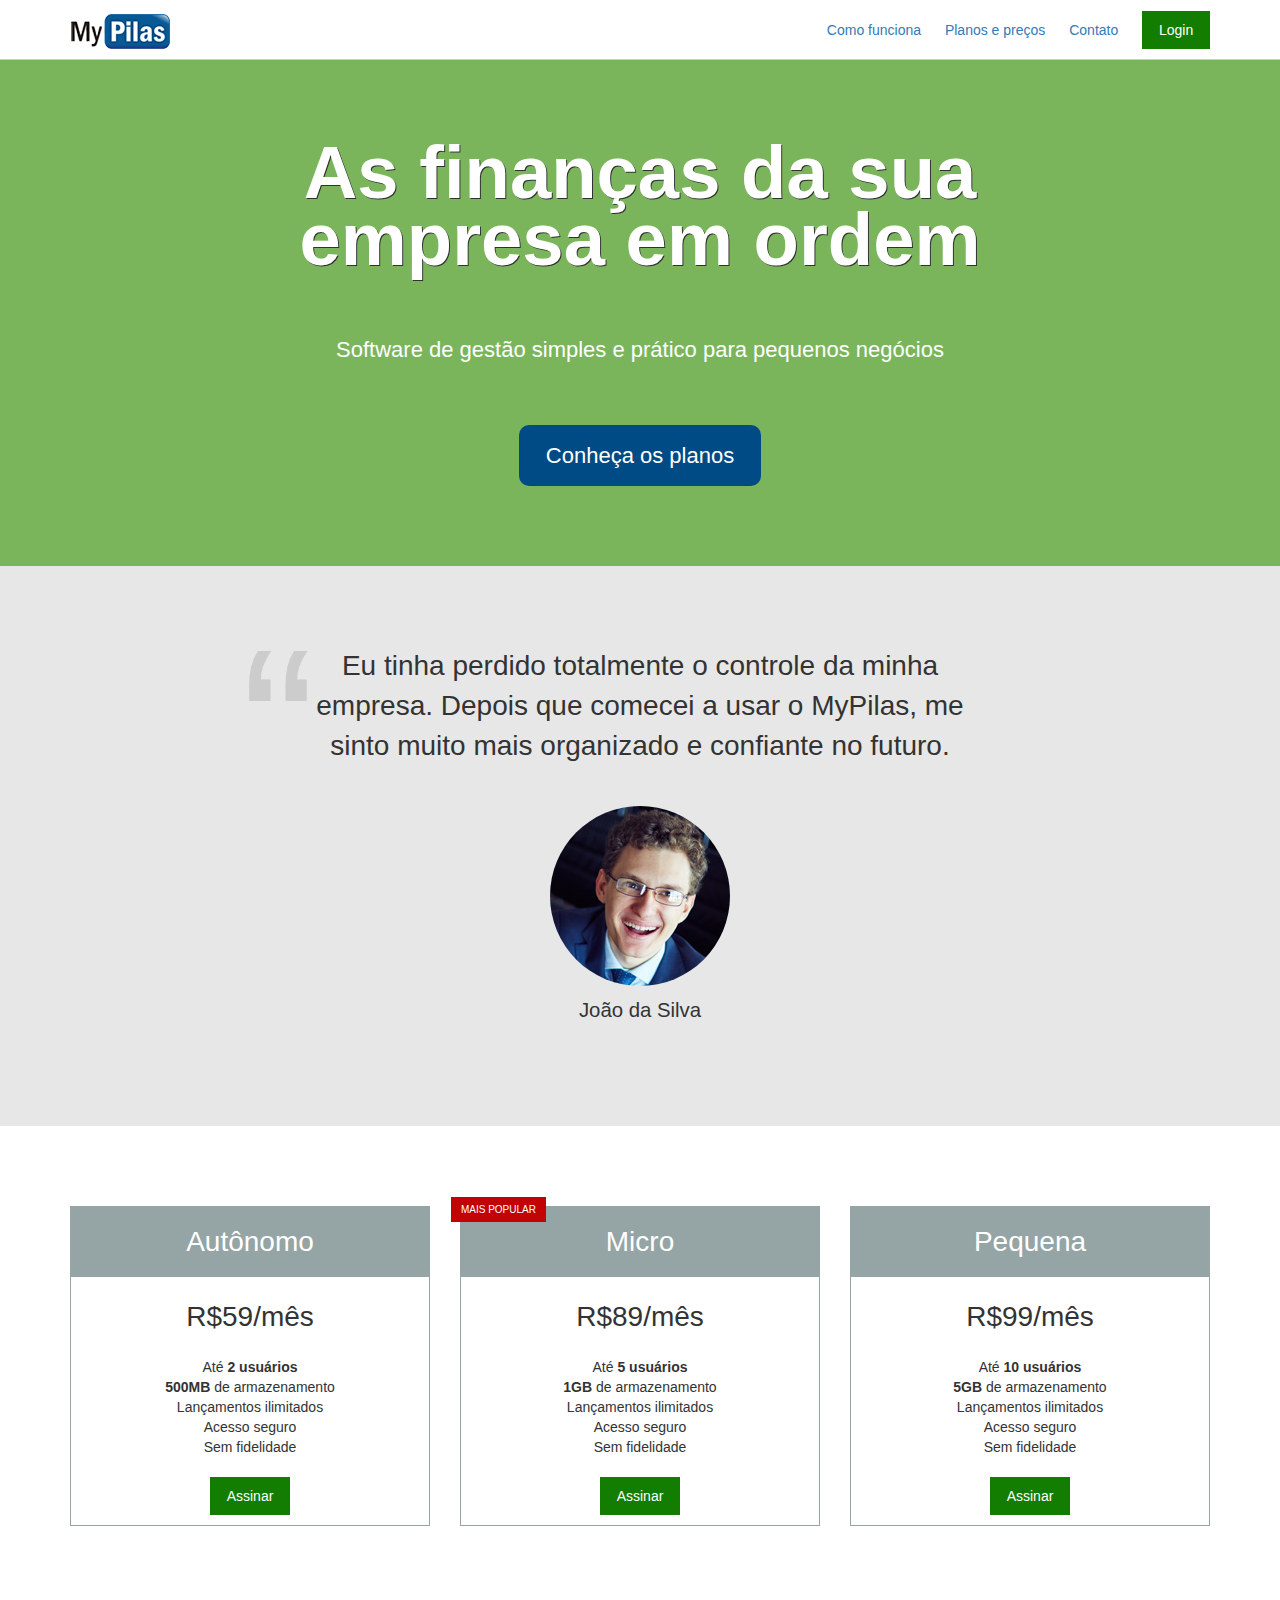
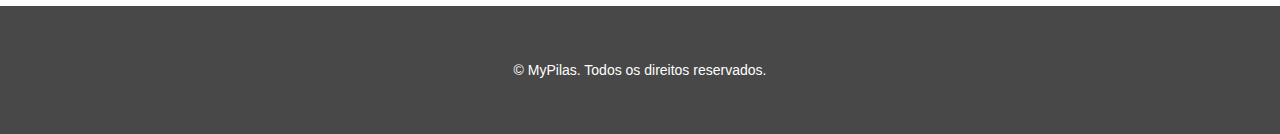
<file: index.html>
<!DOCTYPE html>
<html lang="pt-BR">
<head>
    <meta charset="utf-8">
    <meta name="viewport" content="width=device-width, initial-scale=1">

    <title>MyPilas</title>

    <link rel="stylesheet" href="css/bootstrap-grid.min.css">
    <link rel="stylesheet" href="css/base.css">
    <link rel="stylesheet" href="css/layout.css">
    <link rel="stylesheet" href="css/componentes.css">
</head>
<body>

<header class="layout-cabecalho  layout-cabecalho--home">
    <div class="container">

        <nav class="navegacao">
            <img src="imagens/logo.png" width="100" height="35" alt="MyPilas">

            <div class="navegacao__menu">
                <button class="botao-chaveador  js-botao-chaveador"></button>

                <ul class="menu  js-menu">
                    <li class="menu__item">
                        <a href="#">Como funciona</a>
                    </li>
                    <li class="menu__item">
                        <a href="#planos">Planos e preços</a>
                    </li>
                    <li class="menu__item">
                        <a href="#">Contato</a>
                    </li>
                    <li class="menu__item  menu__item--botao">
                        <a href="#" class="botao  botao--login">Login</a>
                    </li>
                </ul>
            </div>
        </nav>
    </div>
</header>

<section class="layout-chamada">
    <div class="container">

        <div class="chamada">
            <h1 class="chamada__titulo">As finanças da sua empresa em ordem</h1>
            <p class="chamada__subtitulo">Software de gestão simples e prático para pequenos negócios</p>

            <div class="chamada__acao">
                <a href="#planos" class="botao  botao--principal">Conheça os planos</a>
            </div>
        </div>

    </div>
</section>

<div class="layout-depoimento">
    <div class="container">

        <div class="depoimento">
            <blockquote>
                Eu tinha perdido totalmente o controle da minha empresa.
                Depois que comecei a usar o MyPilas, me sinto muito mais organizado e confiante no futuro.
            </blockquote>

            <div class="depoimento__autor">
                <img src="imagens/joao-da-silva.jpg" width="180" height="180" alt="João da Silva">
                <p>João da Silva</p>
            </div>
        </div>

    </div>
</div>

<div id="planos" class="layout-planos">
    <div class="container">
        <div class="row">
            <div class="col-sm-4">

                <article class="plano">
                    <h2 class="plano__cabecalho">Autônomo</h2>
                    <div class="plano__preco">R$59/mês</div>
                    <ul class="plano__caracteristicas">
                        <li>Até <strong>2 usuários</strong></li>
                        <li><strong>500MB</strong> de armazenamento</li>
                        <li>Lançamentos ilimitados</li>
                        <li>Acesso seguro</li>
                        <li>Sem fidelidade</li>
                    </ul>
                    <footer class="plano__rodape">
                        <a href="assine.html" class="botao  botao--assinar">Assinar</a>
                    </footer>
                </article>

            </div>
            <div class="col-sm-4">

                <article class="plano  plano--mais-popular">
                    <h2 class="plano__cabecalho">Micro</h2>
                    <div class="plano__preco">R$89/mês</div>
                    <ul class="plano__caracteristicas">
                        <li>Até <strong>5 usuários</strong></li>
                        <li><strong>1GB</strong> de armazenamento</li>
                        <li>Lançamentos ilimitados</li>
                        <li>Acesso seguro</li>
                        <li>Sem fidelidade</li>
                    </ul>
                    <footer class="plano__rodape">
                        <a href="assine.html" class="botao  botao--assinar">Assinar</a>
                    </footer>
                </article>

            </div>
            <div class="col-sm-4  ultima-coluna">

                <article class="plano">
                    <h2 class="plano__cabecalho">Pequena</h2>
                    <div class="plano__preco">R$99/mês</div>
                    <ul class="plano__caracteristicas">
                        <li>Até <strong>10 usuários</strong></li>
                        <li><strong>5GB</strong> de armazenamento</li>
                        <li>Lançamentos ilimitados</li>
                        <li>Acesso seguro</li>
                        <li>Sem fidelidade</li>
                    </ul>
                    <footer class="plano__rodape">
                        <a href="assine.html" class="botao  botao--assinar">Assinar</a>
                    </footer>
                </article>

            </div>
        </div>
    </div>
</div>

<footer class="layout-rodape">
    <div class="container">
        <p>&copy; MyPilas. Todos os direitos reservados.</p>
    </div>
</footer>

<script src="js/app.js"></script>

</body>
</html>
</file>
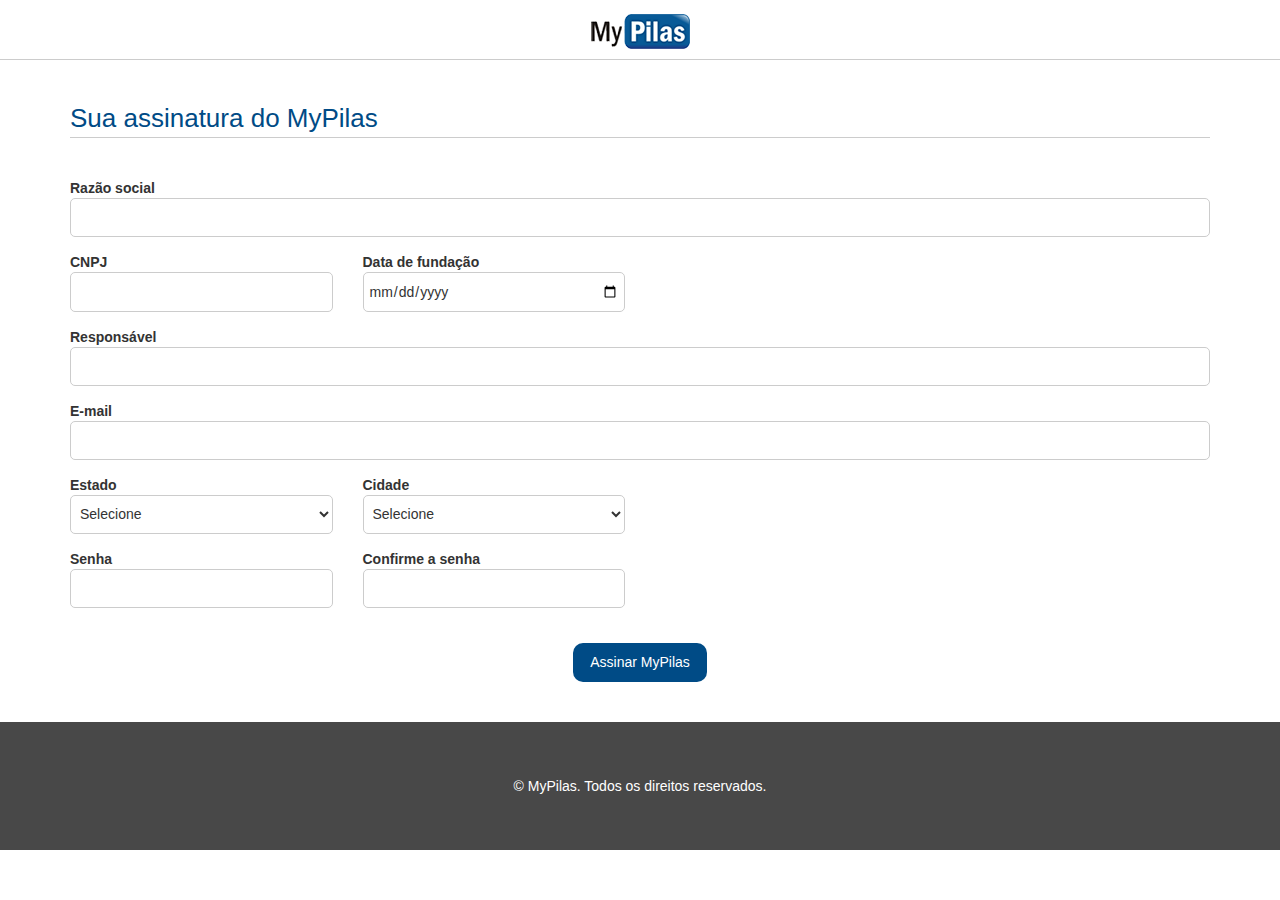
<file: assine.html>
<!DOCTYPE html>
<html lang="pt-BR">
<head>
    <meta charset="utf-8">
    <meta name="viewport" content="width=device-width, initial-scale=1">

    <title>MyPilas</title>

    <link rel="stylesheet" href="css/bootstrap-grid.min.css">
    <link rel="stylesheet" href="css/base.css">
    <link rel="stylesheet" href="css/layout.css">
    <link rel="stylesheet" href="css/componentes.css">
</head>

<body>

<header class="layout-cabecalho">
    <div class="container">

        <nav class="navegacao  navegacao--assinatura">
            <a href="index.html"><img src="imagens/logo.png" width="100" height="35" alt="MyPilas" /></a>
        </nav>

    </div>
</header>

<main class="layout-assinatura">
    <div class="container">

        <form action="#" method="post">
            <h1 class="titulo-formulario">Sua assinatura do MyPilas</h1>

            <div class="grupo-entrada">
                <label for="razao-social">Razão social</label>
                <input id="razao-social" name="razaoSocial" type="text" class="campo" required>
            </div>

            <div class="row">
                <div class="col-sm-3">
                    <div class="grupo-entrada">
                        <label for="cnpj">CNPJ</label>
                        <input id="cnpj" name="cnpj" type="text" class="campo" required>
                    </div>
                </div>
                <div class="col-sm-3">
                    <div class="grupo-entrada">
                        <label for="data-nascimento">Data de fundação</label>
                        <input id="data-nascimento" name="dataFundacao" type="date" class="campo" required>
                    </div>
                </div>
            </div>

            <div class="grupo-entrada">
                <label for="responsavel">Responsável</label>
                <input id="responsavel" name="responsavel" type="text" class="campo" required>
            </div>

            <div class="grupo-entrada">
                <label for="email">E-mail</label>
                <input id="email" type="email" class="campo" required>
            </div>

            <div class="row">
                <div class="col-sm-3">
                    <div class="grupo-entrada">
                        <label for="estado">Estado</label>
                        <select id="estado" name="estado" class="campo">
                            <option>Selecione</option>
                            <option value="MG">Minas Gerais</option>
                            <option value="SP">São Paulo</option>
                            <option value="CE">Ceará</option>
                        </select>
                    </div>
                </div>
                <div class="col-sm-3">
                    <div class="grupo-entrada">
                        <label for="cidade">Cidade</label>
                        <select id="cidade" class="campo">
                            <option>Selecione</option>
                            <option value="1">Uberlândia</option>
                            <option value="2">São Paulo</option>
                            <option value="3">Fortaleza</option>
                        </select>
                    </div>
                </div>
            </div>

            <div class="row">
                <div class="col-sm-3">
                    <div class="grupo-entrada">
                        <label for="senha">Senha</label>
                        <input id="senha" type="password" class="campo" required>
                    </div>
                </div>
                <div class="col-sm-3">
                    <div class="grupo-entrada">
                        <label for="confirmacao-senha">Confirme a senha</label>
                        <input id="confirmacao-senha" type="password" class="campo" required>
                    </div>
                </div>
            </div>

            <div style="text-align: center; margin-top: 20px">
                <input type="submit" value="Assinar MyPilas" class="botao  botao--principal">
            </div>
        </form>

    </div>
</main>

<footer class="layout-rodape">
    <div class="container">
        <p>&copy; MyPilas. Todos os direitos reservados.</p>
    </div>
</footer>

</body>

</html>
</file>
<file: css/base.css>
html {
    font-size: 62.5%; /* 10px */
}

body {
    margin: 0;

    font-family: Arial, Helvetica, sans-serif;
    font-size: 1.4rem;
}
</file>
<file: css/layout.css>
.layout-cabecalho {
    height: 60px;
    line-height: 60px;
    border-bottom: 1px solid #ccc;

    background-color: #fff;
}

.layout-cabecalho--home {
    position: fixed;
    top: 0;
    left: 0;
    right: 0;
    z-index: 9999;
}

.layout-planos {
    padding: 80px 0;
}

.layout-chamada {
    padding: 80px 0;
    margin-top: 60px;

    background-color: #7ab55c;
}

.layout-depoimento {
    padding: 80px 0;
    background-color: #e7e7e7;
}

.layout-rodape {
    padding: 40px 0;

    background-color: #484848;

    color: #fff;
    text-align: center;
}

@media(max-width: 749px) {
    .layout-planos .row > div:not(.ultima-coluna) {
        margin-bottom: 40px;
    }
}

.layout-assinatura {
    padding: 40px 0;
}
</file>
<file: css/componentes.css>
/*--------------------*\
  PLANO
\*--------------------*/
.plano {
    position: relative;

    padding: 10px;
    border: 1px solid #95a4a5;

    font-size: 1.4rem; /* 14px */
}

.plano--mais-popular::after {
    position: absolute;
    top: -10px;
    left: -10px;

    padding: 0 10px;

    background-color: #c20303;
    color: #fff;

    font-size: 0.7142em; /* 10px */
    line-height: 2.5;

    content: "MAIS POPULAR";
}

.plano__cabecalho {
    margin: -10px;
    margin-bottom: 0;

    background-color: #95a4a5;
    color: #fff;

    text-align: center;
    line-height: 2.5;
    font-weight: normal;
    font-size: 2em;
}

.plano__preco {
    margin: 20px 0;

    text-align: center;
    font-size: 2em;
}

.plano__caracteristicas {
    padding: 0;
    margin: 20px 0;

    font-size: 1em;

    list-style: none;
}

.plano__caracteristicas > li {
    text-align: center;
}

.plano__rodape {
    text-align: center;
}


/*--------------------*\
  BOTAO
\*--------------------*/
.botao {
    display: inline-block;
    padding: 0.8em 1.2em;

    background-color: #bbb;
    color: #fff;
    border: none;

    line-height: normal;
    font-size: 1em;
    text-decoration: none;
}

.botao:hover, .botao:focus {
    background-color: #aaa;
    color: #fff;

    text-decoration: none;
}

.botao--assinar, .botao--login {
    background-color: #127d00;
}

.botao--assinar:hover, .botao--assinar:focus,
.botao--login:hover, .botao--login:focus {
    background-color: #0e6400;
}

.botao--principal {
    border-radius: 10px;

    background-color: #004b86;
}

.botao--principal:hover, .botao--principal:focus {
    background-color: #003b6a;
}


/*--------------------*\
  CHAMADA
\*--------------------*/
.chamada {
    font-size: 1.6rem; /* 1.6 * 10px = 16px */
    text-align: center;
}

.chamada__titulo {
    margin: 0;

    color: #fff;

    font-size: 3.375em; /* 54px / 16px = 3.375 */
    line-height: 0.9;
    text-shadow: 1px 1px #313131;
}

.chamada__subtitulo {
    margin: 60px 0;

    color: #fff;

    font-size: 1em;
}

.chamada__acao {
    font-size: 1em;
}

@media(min-width: 992px) {
    .chamada {
        padding-left: 10%;
        padding-right: 10%;

        font-size: 2.2rem; /* 2.2 * 10px = 22px */
    }
}


/*--------------------*\
  DEPOIMENTO
\*--------------------*/
.depoimento {
    font-size: 2.2rem; /* 22px */
}

@media(min-width: 992px) {
    .depoimento {
        padding-left: 15%;
        padding-right: 15%;

        font-size: 2.8rem;
    }
}

.depoimento > blockquote {
    position: relative;

    margin: 0;
    padding: 0 60px;

    text-align: center;
    font-size: 1em;
}

.depoimento > blockquote::before {
    position: absolute;
    left: 0;
    top: -0.35em;

    color: #ccc;

    font-size: 8em; /* 176px */

    content: "\201C";
}

.depoimento__autor {
    margin-top: 40px;

    text-align: center;
    font-size: 0.7272em;
}

.depoimento__autor > img {
    border-radius: 50%;
}

.depoimento__autor > p {
    margin-top: 10px;
}


/*--------------------*\
  NAVEGACAO
\*--------------------*/
.navegacao {
}

.navegacao--assinatura {
    text-align: center;
}

.navegacao__menu {
    float: right;
}


/*--------------------*\
  BOTAO-CHAVEADOR
\*--------------------*/
.botao-chaveador {
    width: 24px;
    height: 24px;
    border: 0;

    background: none;
    background-image: url("../imagens/bars.png");

    outline: none;
}

@media(min-width: 992px) {
    .botao-chaveador {
        display: none;
    }
}


/*--------------------*\
  MENU
\*--------------------*/
.menu {
    margin: 0;

    font-size: 1.4rem;

    list-style: none;
}

@media(max-width: 991px) {

    .menu {
        position: fixed;
        top: 0;
        left: 0;
        bottom: 0;

        display: none;
        width: 200px;
        padding: 20px;
        border-right: 1px solid #eee;

        background-color: #fbfbfb;
    }

    .menu--exibindo {
        display: block;
    }

    .menu__item {
        display: block;

        line-height: 3;
    }

    .menu__item--botao {
        margin-top: 20px;
    }

}

@media(min-width: 992px) {

    .menu__item {
        display: inline-block;
        padding-right: 20px;
    }

    .menu__item:last-of-type {
        padding-right: 0px;
    }

}


/*--------------------*\
  TITULO-FORMULARIO
\*--------------------*/
.titulo-formulario {
    margin: 0;
    margin-bottom: 40px;

    border-bottom: 1px solid #ccc;

    font-size: 2.6rem;
    font-weight: normal;
    color: #004b86;
}


/*--------------------*\
  GRUPO-ENTRADA
\*--------------------*/
.grupo-entrada {
    margin-bottom: 15px;
}

.grupo-entrada > label {
    display: block;

    font-weight: bold;
}


/*--------------------*\
  CAMPO
\*--------------------*/
.campo {
    display: block;
    width: 100%;
    height: 2.8em;
    padding: 5px;
    border: 1px solid #ccc;
    border-radius: 5px;

    background-color: #fff;

    font-size: 1.4rem;
}
</file>
